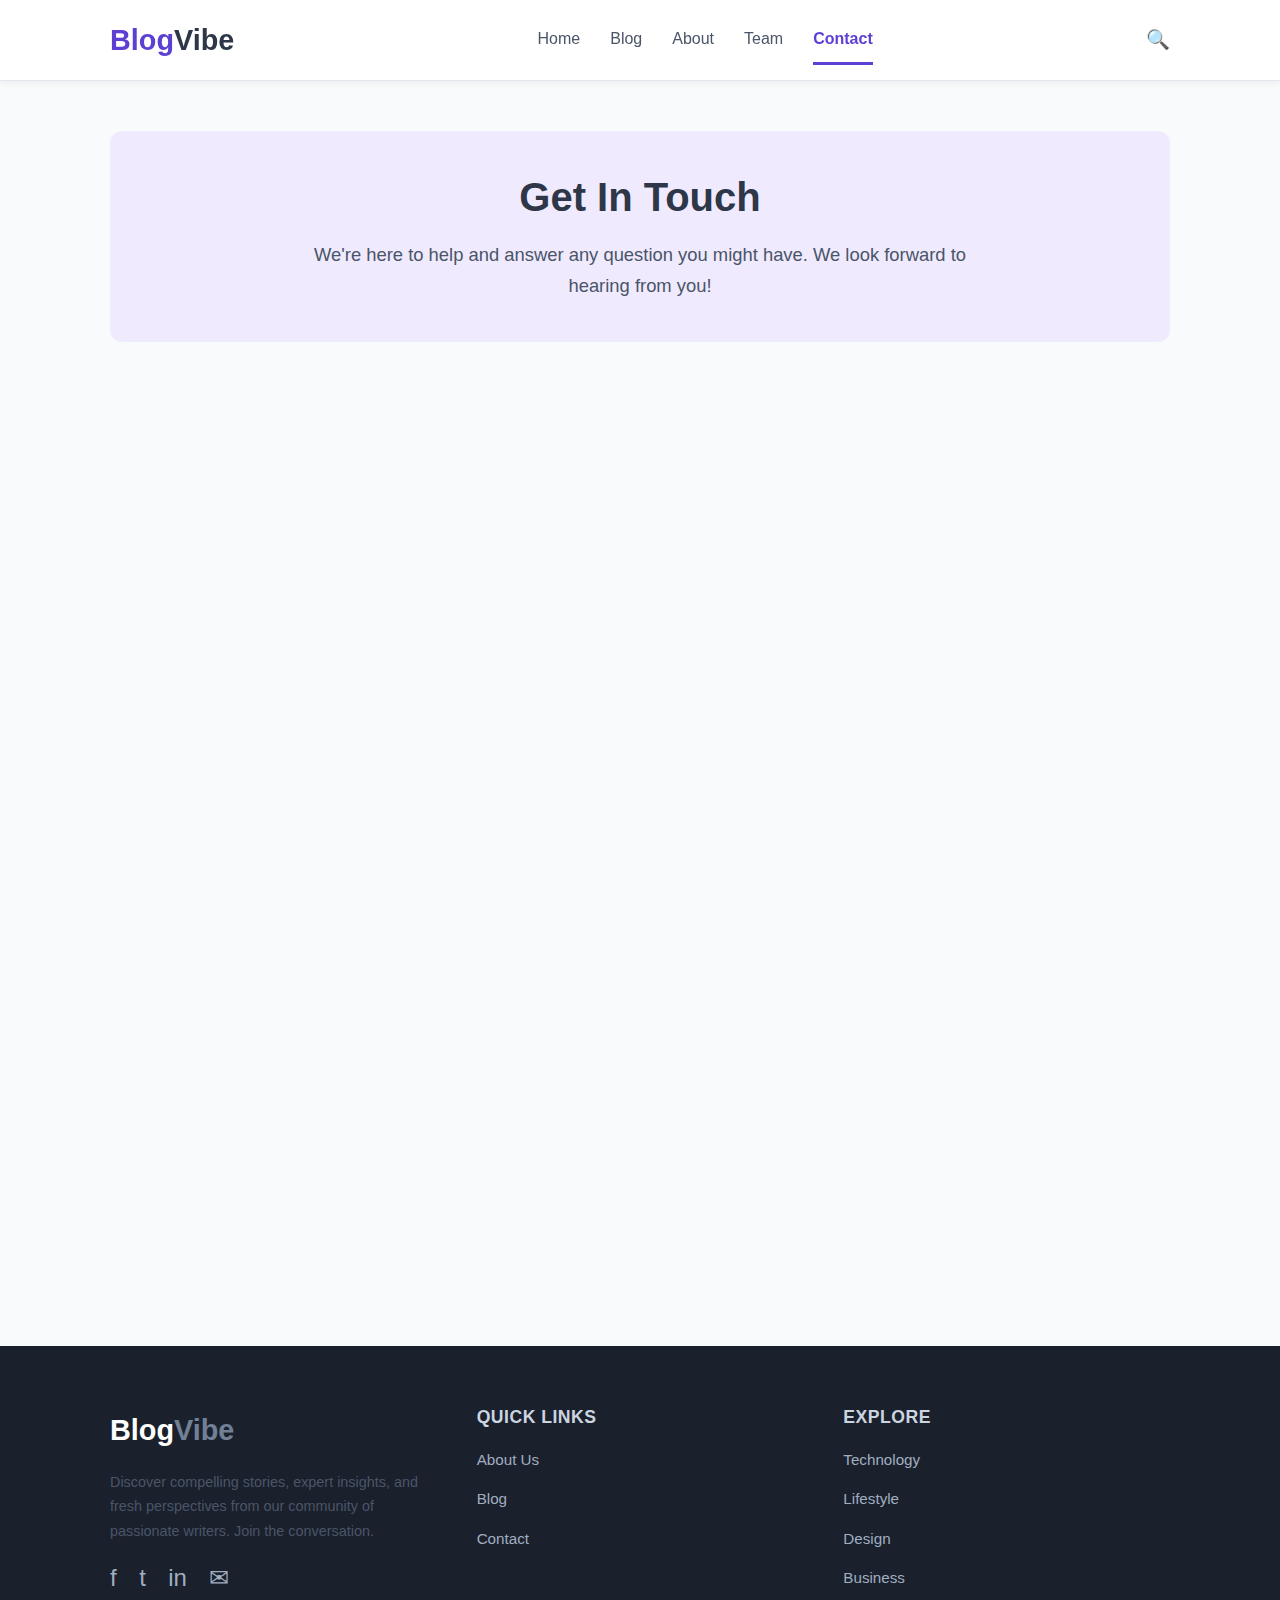
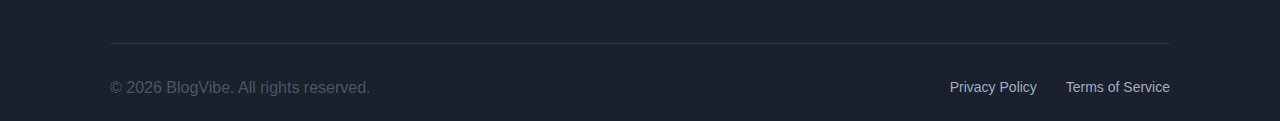
<file: contact.html>
<!DOCTYPE html>
<html lang="en">
<head>
    <meta charset="UTF-8">
    <meta name="viewport" content="width=device-width, initial-scale=1.0">
    <title>Contact Us - BlogVibe</title>
    <style>
        /* Global Resets & Base Styles (Consistent with BlogVibe theme) */
        * {
            box-sizing: border-box;
            margin: 0;
            padding: 0;
        }

        body {
            font-family: -apple-system, BlinkMacSystemFont, "Segoe UI", Roboto, "Helvetica Neue", Arial, sans-serif;
            line-height: 1.7;
            color: #4A5568;
            background-color: #f9fafb;
            display: flex;
            flex-direction: column;
            min-height: 100vh;
            overflow-x: hidden;
        }

        .container {
            width: 90%;
            max-width: 1100px;
            margin: 0 auto;
            padding: 0 20px;
        }

        a {
            text-decoration: none;
            color: #5D3FD3;
            transition: color 0.2s ease-in-out;
        }

        a:hover {
            color: #4a2fa3;
        }

        ul { list-style: none; }
        img { max-width: 100%; height: auto; display: block; border-radius: 8px; }

        h1, h2, h3, h4 { margin-bottom: 0.75em; color: #2D3748; font-weight: 700; line-height: 1.3; }
        h1 { font-size: 2.8rem; text-align: center; }
        h2 { font-size: 2rem; }
        h3 { font-size: 1.3rem; color: #4A5568; margin-top: 1.5em; }
        p { margin-bottom: 1.2em; color: #4A5568; font-size: 1rem; }

        /* Navbar Styles (Consistent with BlogVibe theme) */
        .navbar {
            background-color: #fff;
            padding: 15px 0;
            border-bottom: 1px solid #e2e8f0;
            position: sticky;
            top: 0;
            z-index: 1000;
            box-shadow: 0 2px 8px rgba(0,0,0,0.06);
        }
        .navbar .container { display: flex; justify-content: space-between; align-items: center; }
        .logo { font-size: 1.8rem; font-weight: bold; color: #5D3FD3; }
        .logo span { color: #2D3748; }
        .navbar nav ul { display: flex; align-items: center; }
        .navbar nav ul li { margin-left: 30px; }
        .navbar nav ul li a {
            color: #4A5568; font-weight: 500; padding: 10px 0px; text-decoration: none;
            display: block; border-bottom: 3px solid transparent;
            transition: color 0.3s ease, border-bottom-color 0.3s ease;
        }
        .navbar nav ul li a:hover { color: #5D3FD3; border-bottom-color: #5D3FD3; }
        .navbar nav ul li a.active { color: #5D3FD3; font-weight: 700; border-bottom-color: #5D3FD3; }
        .search-icon a { font-size: 1.2rem; color: #4A5568; }

        /* Contact Page Specific Styles */
        .contact-page-main {
            flex-grow: 1;
            padding: 50px 0;
        }

        .page-hero {
            text-align: center;
            margin-bottom: 50px;
            padding: 40px 20px;
            background-color: #f0eaff;
            border-radius: 12px;
            animation: fadeInElement 0.8s ease-out forwards;
        }
        .page-hero h1 {
            color: #2D3748;
            font-size: 2.5rem;
            margin-bottom: 0.4em;
        }
        .page-hero p {
            font-size: 1.15rem;
            color: #4A5568;
            max-width: 700px;
            margin: 0 auto;
        }

        .contact-layout-grid {
            display: grid;
            grid-template-columns: 1fr 1.5fr;
            gap: 40px;
            animation: fadeInElement 0.8s ease-out 0.2s forwards;
            opacity: 0;
        }

        .contact-details, .contact-form-section {
            padding: 30px;
            background-color: #fff;
            border-radius: 12px;
            box-shadow: 0 8px 25px rgba(0,0,0,0.07);
        }

        .contact-details h2, .contact-form-section h2 {
            color: #5D3FD3;
            margin-top: 0;
            margin-bottom: 1em;
            font-size: 1.8rem;
        }
        .contact-details p {
            line-height: 1.8;
            margin-bottom: 1.5em;
        }
        .contact-details strong {
            color: #2D3748;
        }

        .map-container {
            margin-top: 20px;
            border-radius: 8px;
            overflow: hidden;
            border: 1px solid #e2e8f0;
        }
        /* Styling for the <p> tag if it remains around the iframe */
        .map-container p {
            margin: 0; /* Remove default paragraph margins */
            line-height: 0; /* Remove extra space if iframe is the only content */
        }
        .map-container iframe {
            width: 100%; /* Makes the iframe responsive within its container */
            height: 300px; /* Your specified height */
            border: 0; /* Ensured by inline style and CSS */
            display: block; /* Remove extra space below iframe */
        }

        /* Form Styling */
        .form-group {
            margin-bottom: 20px;
        }
        .form-group label {
            display: block;
            margin-bottom: 8px;
            font-weight: 600;
            color: #2D3748;
            font-size: 0.95rem;
        }
        .form-group input[type="text"],
        .form-group input[type="email"],
        .form-group textarea {
            width: 100%;
            padding: 12px 15px;
            border: 1px solid #cbd5e0;
            border-radius: 6px;
            font-size: 1rem;
            color: #4A5568;
            transition: border-color 0.3s ease, box-shadow 0.3s ease;
        }
        .form-group input[type="text"]:focus,
        .form-group input[type="email"]:focus,
        .form-group textarea:focus {
            border-color: #5D3FD3;
            box-shadow: 0 0 0 3px rgba(93, 63, 211, 0.15);
            outline: none;
        }
        .form-group textarea {
            min-height: 120px;
            resize: vertical;
        }

        button[type="submit"] {
            background-color: #5D3FD3;
            color: #fff;
            border: none;
            padding: 12px 25px;
            border-radius: 25px;
            font-weight: 600;
            font-size: 1rem;
            cursor: pointer;
            transition: background-color 0.3s ease, transform 0.2s ease, box-shadow 0.3s ease;
            box-shadow: 0 4px 15px rgba(93, 63, 211, 0.2);
        }
        button[type="submit"]:hover {
            background-color: #4a2fa3;
            transform: translateY(-2px);
            box-shadow: 0 6px 20px rgba(93, 63, 211, 0.3);
        }


        /* Footer Styles (Consistent with BlogVibe theme) */
        .footer { background-color: #1A202C; color: #A0AEC0; padding: 60px 0 20px; margin-top: auto; }
        .footer-grid { display: grid; grid-template-columns: repeat(auto-fit, minmax(220px, 1fr)); gap: 40px; margin-bottom: 40px; }
        .footer-about .logo { color: #fff; }
        .footer-about .logo span { color: #718096; }
        .footer-about p { font-size: 0.9rem; margin: 15px 0; line-height: 1.7; max-width: none; }
        .social-icons a { color: #A0AEC0; margin-right: 18px; font-size: 1.5rem; transition: color 0.3s ease, transform 0.3s ease; }
        .social-icons a:hover { color: #fff; transform: translateY(-3px); }
        .footer h4 { font-size: 1.1rem; margin-bottom: 1em; color: #CBD5E0; font-weight: 600; text-transform: uppercase; letter-spacing: 0.5px; }
        .footer-links ul li, .footer-categories ul li { margin-bottom: 12px; }
        .footer-links ul li a, .footer-categories ul li a { color: #A0AEC0; font-size: 0.95rem; transition: color 0.2s ease; }
        .footer-links ul li a:hover, .footer-categories ul li a:hover { color: #fff; padding-left: 5px; }
        .footer-bottom { border-top: 1px solid #2D3748; padding-top: 30px; display: flex; justify-content: space-between; align-items: center; font-size: 0.875rem; }
        .footer-bottom p { margin-bottom: 0; }
        .footer-bottom div a { margin-left: 25px; color: #A0AEC0; }
        .footer-bottom div a:hover { color: #fff; }

        /* Animations */
        @keyframes fadeInElement {
            from { opacity: 0; transform: translateY(20px); }
            to { opacity: 1; transform: translateY(0); }
        }

        /* Responsive Adjustments */
        @media (max-width: 992px) {
            .contact-layout-grid {
                grid-template-columns: 1fr; /* Stack columns on tablets and below */
            }
        }
        @media (max-width: 768px) {
            .navbar .container { flex-direction: column; }
            .navbar nav { margin-top: 15px; }
            .navbar nav ul { justify-content: center; flex-wrap: wrap; }
            .navbar nav ul li { margin: 5px 12px; }

            .page-hero h1 { font-size: 2rem; }
            .page-hero p { font-size: 1rem; }

            .contact-details, .contact-form-section {
                padding: 20px; /* Reduced padding on mobile */
            }
            .contact-details h2, .contact-form-section h2 {
                font-size: 1.6rem;
            }

            .footer-grid { grid-template-columns: 1fr; text-align: center; }
            .footer-about p, .social-icons { margin-left: auto; margin-right: auto; justify-content: center; }
            .footer-bottom { flex-direction: column; text-align: center; }
            .footer-bottom div { margin-top: 15px; }
            .footer-bottom div a { margin: 0 12px; }
        }
    </style>
</head>
<body>

    <header class="navbar">
        <div class="container">
            <a href="index.html" class="logo">Blog<span>Vibe</span></a>
            <nav>
                <ul>
                    <li><a href="index.html">Home</a></li>
                    <li><a href="blog.html">Blog</a></li>
                    <li><a href="about.html">About</a></li>
                    <li><a href="team.html">Team</a></li>
                    <li><a href="contact.html" class="active">Contact</a></li> </ul>
            </nav>
            <div class="search-icon"><a href="#">🔍</a></div>
        </div>
    </header>

    <main class="contact-page-main">
        <div class="container">
            <section class="page-hero">
                <h1>Get In Touch</h1>
                <p>We're here to help and answer any question you might have. We look forward to hearing from you!</p>
            </section>

            <div class="contact-layout-grid">
                <section class="contact-details">
                    <h2>Have Any Questions?</h2>
                    <p>Please feel free to call or email us, or use our contact form to get in touch. Our team is ready to assist you.</p>

                    <h3>Emergency? Call Us:</h3>
                    <p>For immediate assistance, call: <strong>+1 123-456-7890</strong> (Sample)</p>

                    <h3>Send Us Mail:</h3>
                    <p>Email: <strong>info@blogvibe.com</strong> (Sample)</p>

                    <h3>Find Us:</h3>
                    <p>123 Inspiration Ave, Suite 100<br>Creativity City, CS 54321</p>
                    <div class="map-container">
                        <p><iframe src="https://www.google.com/maps/embed?pb=!1m18!1m12!1m3!1d3887.0171591566204!2d77.56442807496936!3d13.034579187286612!2m3!1f0!2f0!3f0!3m2!1i1024!2i768!4f13.1!3m3!1m2!1s0x3bae17e0b0a41551%3A0xecd17a996841dfc8!2sM.S.%20Ramaiah%20Institute%20of%20Technology%20Ground!5e0!3m2!1sen!2sin!4v1702675881133!5m2!1sen!2sin" width="400" height="300" style="border:0;" allowfullscreen="" loading="lazy" referrerpolicy="no-referrer-when-downgrade"></iframe></p>
                    </div>
                </section>

                <section class="contact-form-section">
                    <h2>Send Us a Message</h2>
                    <form action="#" method="post"> <div class="form-group">
                            <label for="name">Full Name:</label>
                            <input type="text" id="name" name="name" required placeholder="e.g., Jane Doe">
                        </div>

                        <div class="form-group">
                            <label for="email">Email Address:</label>
                            <input type="email" id="email" name="email" required placeholder="e.g., jane.doe@example.com">
                        </div>

                        <div class="form-group">
                            <label for="subject">Subject:</label>
                            <input type="text" id="subject" name="subject" required placeholder="e.g., Inquiry about a blog post">
                        </div>

                        <div class="form-group">
                            <label for="message">Your Message:</label>
                            <textarea id="message" name="message" rows="6" required placeholder="Write your message here..."></textarea>
                        </div>

                        <button type="submit">Send Message</button>
                    </form>
                </section>
            </div>
        </div>
    </main>

    <footer class="footer">
        <div class="container">
            <div class="footer-grid">
                <div class="footer-about">
                    <a href="index.html" class="logo">Blog<span>Vibe</span></a>
                    <p>Discover compelling stories, expert insights, and fresh perspectives from our community of passionate writers. Join the conversation.</p>
                    <div class="social-icons">
                        <a href="#" title="Facebook">f</a> <a href="#" title="Twitter">t</a>
                        <a href="#" title="LinkedIn">in</a> <a href="#" title="Email">✉</a>
                    </div>
                </div>
                <div class="footer-links">
                    <h4>Quick Links</h4>
                    <ul>
                        <li><a href="about.html">About Us</a></li>
                        <li><a href="blog.html">Blog</a></li>
                        <li><a href="contact.html">Contact</a></li>
                    </ul>
                </div>
                <div class="footer-categories">
                    <h4>Explore</h4>
                    <ul>
                        <li><a href="#">Technology</a></li> <li><a href="#">Lifestyle</a></li>
                        <li><a href="#">Design</a></li> <li><a href="#">Business</a></li>
                    </ul>
                </div>
            </div>
            <div class="footer-bottom">
                <p>© <span id="currentYear"></span> BlogVibe. All rights reserved.</p>
                <div> <a href="#">Privacy Policy</a> <a href="#">Terms of Service</a></div>
            </div>
        </div>
    </footer>

    <script>
        document.getElementById('currentYear').textContent = new Date().getFullYear();
        
        document.addEventListener('DOMContentLoaded', function() {
            // CSS animations handle this, no specific JS needed here for fade-ins
        });
    </script>

</body>
</html>
</file>
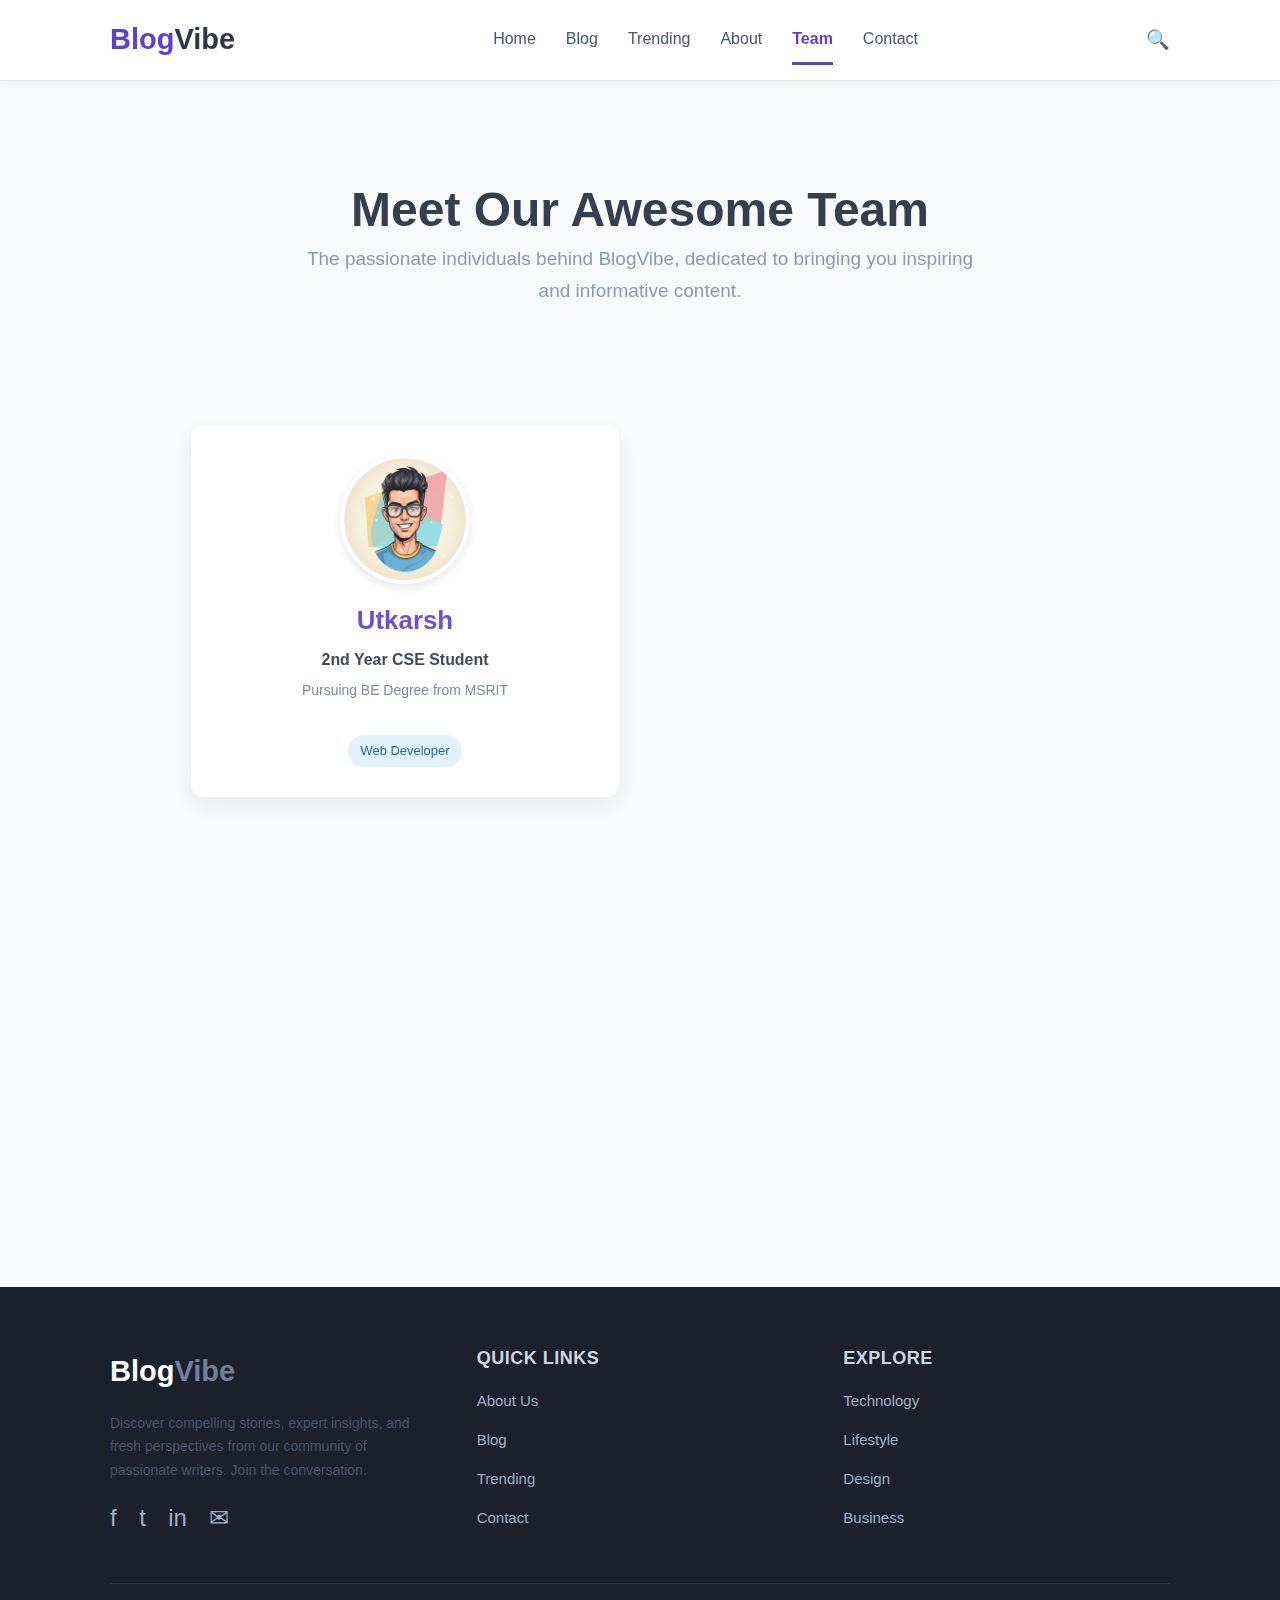
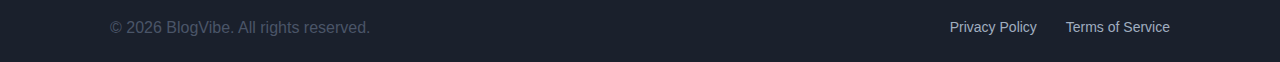
<file: team.html>
<!DOCTYPE html>
<html lang="en">
<head>
    <meta charset="UTF-8">
    <meta name="viewport" content="width=device-width, initial-scale=1.0">
    <title>Our Team - BlogVibe</title>
    <script src="https://cdnjs.cloudflare.com/ajax/libs/gsap/3.12.2/gsap.min.js"></script>
    <style>
        * {
            box-sizing: border-box;
            margin-top: 0px;
            margin-right: 0px;
            margin-bottom: 0px;
            margin-left: 0px;
            padding-top: 0px;
            padding-right: 0px;
            padding-bottom: 0px;
            padding-left: 0px;
        }

        body {
            font-family: Arial, Helvetica, sans-serif;
            line-height: 1.7;
            color: #4A5568;
            background-color: #f9fafb;
            display: flex;
            flex-direction: column;
            min-height: 100vh;
            overflow-x: hidden;
        }

        .container {
            width: 90%;
            max-width: 1100px;
            margin-top: 0px;
            margin-right: auto;
            margin-bottom: 0px;
            margin-left: auto;
            padding-top: 0px;
            padding-right: 20px;
            padding-bottom: 0px;
            padding-left: 20px;
        }

        a {
            text-decoration: none;
            color: #5D3FD3;
            transition-property: color;
            transition-duration: 0.2s;
            transition-timing-function: ease-in-out;
        }

        a:hover {
            color: #4a2fa3;
        }

        ul {
            list-style-type: none;
        }

        img {
            max-width: 100%;
            height: auto;
            display: block;
        }

        h1, h2, h3, h4 {
            margin-bottom: 12px; 
            color: #2D3748;
            font-weight: 700;
            line-height: 1.3;
        }

        h1 {
            font-size: 45px; 
            text-align: center;
        }

        h2 {
            font-size: 36px; 
        }

        h3 {
            font-size: 24px; 
            color: #4A5568;
        }

        p {
            margin-bottom: 19px; 
            color: #4A5568;
            font-size: 16px;
        }

        .navbar {
            background-color: #ffffff;
            padding-top: 15px;
            padding-right: 0px;
            padding-bottom: 15px;
            padding-left: 0px;
            border-bottom-width: 1px;
            border-bottom-style: solid;
            border-bottom-color: #e2e8f0;
            position: sticky;
            top: 0;
            z-index: 1000;
            box-shadow: 0px 2px 8px rgba(0, 0, 0, 0.06);
        }

        .navbar .container {
            display: flex;
            justify-content: space-between;
            align-items: center;
        }

        .logo {
            font-size: 29px;
            font-weight: bold;
            color: #5D3FD3;
        }

        .logo span {
            color: #2D3748;
        }

        .navbar nav ul {
            display: flex;
            align-items: center;
        }

        .navbar nav ul li {
            margin-left: 30px;
        }

        .navbar nav ul li a {
            color: #4A5568;
            font-weight: 500;
            padding-top: 10px;
            padding-right: 0px;
            padding-bottom: 10px;
            padding-left: 0px;
            text-decoration: none;
            display: block;
            border-bottom-width: 3px;
            border-bottom-style: solid;
            border-bottom-color: transparent;
            transition-property: color, border-bottom-color;
            transition-duration: 0.3s;
            transition-timing-function: ease;
        }

        .navbar nav ul li a:hover {
            color: #5D3FD3;
            border-bottom-color: #5D3FD3;
        }

        .navbar nav ul li a.active {
            color: #5D3FD3;
            font-weight: 700;
            border-bottom-color: #5D3FD3;
        }

        .search-icon a {
            font-size: 19px;
            color: #4A5568;
        }

        .team-page-main {
            flex-grow: 1;
            padding-top: 50px;
            padding-right: 0px;
            padding-bottom: 80px;
            padding-left: 0px;
        }

        .page-hero {
            text-align: center;
            margin-bottom: 60px;
            padding-top: 50px;
            padding-right: 20px;
            padding-bottom: 30px;
            padding-left: 20px;
        }

        .page-hero h1 {
            color: #2D3748;
            font-size: 48px; 
            margin-bottom: 5px; /* Approx 0.3em */
        }

        .page-hero p.subtitle {
            font-size: 19px; /* Approx 1.2rem */
            color: #718096;
            max-width: 700px;
            margin-top: 0px;
            margin-right: auto;
            margin-bottom: 16px; /* Approx 1em */
            margin-left: auto;
        }

        .team-grid {
            display: grid;
            grid-template-columns: 1fr 1fr; /* Explicitly two columns */
            gap: 40px;
            max-width: 900px;
            margin-top: 0px;
            margin-right: auto;
            margin-bottom: 0px;
            margin-left: auto;
        }

        .team-card {
            background-color: #ffffff;
            border-radius: 12px;
            box-shadow: 0px 8px 25px rgba(0, 0, 0, 0.08);
            padding-top: 30px;
            padding-right: 30px;
            padding-bottom: 30px;
            padding-left: 30px;
            text-align: center;
            overflow: hidden;
            position: relative;
            opacity: 0;
            transform: translateY(50px) scale(0.95);
        }

        .card-image-placeholder {
            width: 130px;
            height: 130px;
            border-radius: 50%; /* Makes it a circle */
            background-color: #e2e8f0;
            margin-top: 0px;
            margin-right: auto;
            margin-bottom: 20px;
            margin-left: auto;
            overflow: hidden;
            border-width: 4px;
            border-style: solid;
            border-color: #ffffff;
            box-shadow: 0px 4px 10px rgba(0, 0, 0, 0.1);
            display: flex;
            justify-content: center;
            align-items: center;
            font-size: 13px; /* Approx 0.8em */
            color: #718096;
        }

        .card-image-placeholder img {
            width: 100%;
            height: 100%;
            object-fit: cover;
            border-radius: 0px; /* Image is clipped by parent's border-radius */
        }

        .member-name {
            font-size: 26px; /* Approx 1.6rem */
            color: #5D3FD3;
            margin-bottom: 8px;
            font-weight: 700;
        }

        .member-role {
            font-size: 16px; /* Approx 1rem */
            color: #2D3748;
            font-weight: 600;
            margin-bottom: 8px;
        }

        .member-details {
            font-size: 14px; /* Approx 0.9rem */
            color: #718096;
            line-height: 1.5;
        }
        
        .member-specialty {
            display: inline-block;
            background-color: #e0f2fe;
            color: #0c5984;
            padding-top: 5px;
            padding-right: 12px;
            padding-bottom: 5px;
            padding-left: 12px;
            border-radius: 15px;
            font-size: 13px; /* Approx 0.8rem */
            font-weight: 500;
            margin-top: 15px;
        }

        .footer {
            background-color: #1A202C;
            color: #A0AEC0;
            padding-top: 60px;
            padding-right: 0px;
            padding-bottom: 20px;
            padding-left: 0px;
            margin-top: auto;
        }

        .footer-grid {
            display: grid;
            grid-template-columns: 1fr 1fr 1fr; /* Start with 3 columns */
            gap: 40px;
            margin-bottom: 40px;
        }

        .footer-about .logo {
            color: #ffffff;
        }

        .footer-about .logo span {
            color: #718096;
        }

        .footer-about p {
            font-size: 14px;
            margin-top: 15px;
            margin-bottom: 15px;
            line-height: 1.7;
        }

        .social-icons a {
            color: #A0AEC0;
            margin-right: 18px;
            font-size: 24px;
            transition-property: color, transform;
            transition-duration: 0.3s;
            transition-timing-function: ease;
        }
        .social-icons a:last-child {
             margin-right: 0px;
        }

        .social-icons a:hover {
            color: #ffffff;
            transform: translateY(-3px);
        }

        .footer h4 {
            font-size: 18px;
            margin-bottom: 16px;
            color: #CBD5E0;
            font-weight: 600;
            text-transform: uppercase;
            letter-spacing: 0.5px;
        }

        .footer-links ul li,
        .footer-categories ul li {
            margin-bottom: 12px;
        }

        .footer-links ul li a,
        .footer-categories ul li a {
            color: #A0AEC0;
            font-size: 15px;
            transition-property: color, padding-left;
            transition-duration: 0.2s;
            transition-timing-function: ease;
        }

        .footer-links ul li a:hover,
        .footer-categories ul li a:hover {
            color: #ffffff;
            padding-left: 5px;
        }

        .footer-bottom {
            border-top-width: 1px;
            border-top-style: solid;
            border-top-color: #2D3748;
            padding-top: 30px;
            display: flex;
            justify-content: space-between;
            align-items: center;
            font-size: 14px;
        }

        .footer-bottom p {
            margin-bottom: 0px;
        }

        .footer-bottom div a {
            margin-left: 25px;
            color: #A0AEC0;
        }

        .footer-bottom div a:hover {
            color: #ffffff;
        }

        @media (max-width: 992px) { /* For tablet screens */
             .footer-grid {
                grid-template-columns: 1fr 1fr; /* Footer becomes 2 columns */
            }
        }

        @media (max-width: 768px) {
            .navbar .container {
                flex-direction: column;
            }
            .navbar nav {
                margin-top: 15px;
            }
            .navbar nav ul {
                justify-content: center;
                flex-wrap: wrap;
            }
            .navbar nav ul li {
                margin-top: 5px;
                margin-right: 12px;
                margin-bottom: 5px;
                margin-left: 12px;
            }

            .page-hero h1 {
                font-size: 35px; /* Approx 2.2rem */
            }
            .page-hero p.subtitle {
                font-size: 17px; /* Approx 1.05rem */
            }

            .team-grid {
                grid-template-columns: 1fr; /* Stack cards to 1 column */
                gap: 30px;
                padding-top: 0px;
                padding-right: 10px;
                padding-bottom: 0px;
                padding-left: 10px;
            }
            .card-image-placeholder {
                width: 100px;
                height: 100px;
            }
            .member-name {
                font-size: 22px; /* Approx 1.4rem */
            }

            .footer-grid {
                grid-template-columns: 1fr; /* Footer becomes 1 column */
                text-align: center;
            }
            .footer-about p {
                margin-left: auto;
                margin-right: auto;
            }
            .social-icons {
                justify-content: center;
                display: flex;
            }
            .footer-bottom {
                flex-direction: column;
                text-align: center;
            }
            .footer-bottom div {
                margin-top: 15px;
            }
            .footer-bottom div a {
                margin-top: 0px;
                margin-right: 12px;
                margin-bottom: 0px;
                margin-left: 12px;
            }
        }
         @media (max-width: 480px) {
            .team-grid {
                padding-top: 0px;
                padding-right: 0px;
                padding-bottom: 0px;
                padding-left: 0px;
            }
             .team-card {
                padding-top: 20px;
                padding-right: 20px;
                padding-bottom: 20px;
                padding-left: 20px;
             }
        }
    </style>
</head>
<body>

    <header class="navbar">
        <div class="container">
            <a href="index.html" class="logo">Blog<span>Vibe</span></a>
            <nav>
                <ul>
                    <li><a href="index.html">Home</a></li>
                    <li><a href="blog.html">Blog</a></li>
                    <li><a href="trending.html">Trending</a></li>
                    <li><a href="about.html">About</a></li>
                    <li><a href="team.html" class="active">Team</a></li>
                    <li><a href="contact.html">Contact</a></li>
                </ul>
            </nav>
            <div class="search-icon"><a href="#">🔍</a></div>
        </div>
    </header>

    <main class="team-page-main">
        <div class="container">
            <section class="page-hero">
                <h1>Meet Our Awesome Team</h1>
                <p class="subtitle">The passionate individuals behind BlogVibe, dedicated to bringing you inspiring and informative content.</p>
            </section>

            <div class="team-grid">
                <div class="team-card" id="member-utkarsh">
                    <div class="card-image-placeholder">
                         <img src="assets/utkarsh.png" alt="Utkarsh's Image">
                    </div>
                    <div class="card-content">
                        <h3 class="member-name">Utkarsh</h3>
                        <p class="member-role">2nd Year CSE Student</p>
                        <p class="member-details">Pursuing BE Degree from MSRIT</p>
                        <span class="member-specialty">Web Developer</span>
                    </div>
                </div>

                <div class="team-card" id="member-sanjay">
                    <div class="card-image-placeholder">
                        <img src="assets/sanjay.png" alt="Sanjay's Image">
                    </div>
                    <div class="card-content">
                        <h3 class="member-name">Sanjay</h3>
                        <p class="member-role">2nd Year CSE Student</p>
                        <p class="member-details">Pursuing BE Degree from MSRIT</p>
                        <span class="member-specialty">Web Developer</span>
                    </div>
                </div>

                <div class="team-card" id="member-chandini">
                    <div class="card-image-placeholder">
                         <img src="assets/Gemini_Generated_Image_19ksv719ksv719ks.png" alt="Chandini's Image">
                    </div>
                    <div class="card-content">
                        <h3 class="member-name">Chandini</h3>
                        <p class="member-role">2nd Year CSE Student</p>
                        <p class="member-details">Pursuing BE Degree from MSRIT</p>
                        <span class="member-specialty">Web Developer</span>
                    </div>
                </div>

                <div class="team-card" id="member-shashwat">
                    <div class="card-image-placeholder">
                        <img src="assets/shahwat.png" alt="Shashwat's Image">
                    </div>
                    <div class="card-content">
                        <h3 class="member-name">Shashwat</h3>
                        <p class="member-role">2nd Year CSE Student</p>
                        <p class="member-details">Pursuing BE Degree from MSRIT</p>
                        <span class="member-specialty">Web Developer</span>
                    </div>
                </div>
            </div>
        </div>
    </main>

    <footer class="footer">
        <div class="container">
            <div class="footer-grid">
                <div class="footer-about">
                    <a href="index.html" class="logo">Blog<span>Vibe</span></a>
                    <p>Discover compelling stories, expert insights, and fresh perspectives from our community of passionate writers. Join the conversation.</p>
                    <div class="social-icons">
                        <a href="#" title="Facebook">f</a> <a href="#" title="Twitter">t</a>
                        <a href="#" title="LinkedIn">in</a> <a href="#" title="Email">✉</a>
                    </div>
                </div>
                <div class="footer-links">
                    <h4>Quick Links</h4>
                    <ul>
                        <li><a href="about.html">About Us</a></li>
                        <li><a href="blog.html">Blog</a></li>
                        <li><a href="trending.html">Trending</a></li>
                        <li><a href="contact.html">Contact</a></li>
                    </ul>
                </div>
                <div class="footer-categories">
                    <h4>Explore</h4>
                    <ul>
                        <li><a href="#">Technology</a></li> <li><a href="#">Lifestyle</a></li>
                        <li><a href="#">Design</a></li> <li><a href="#">Business</a></li>
                    </ul>
                </div>
            </div>
            <div class="footer-bottom">
                <p>© <span id="currentYear"></span> BlogVibe. All rights reserved.</p>
                <div> <a href="#">Privacy Policy</a> <a href="#">Terms of Service</a></div>
            </div>
        </div>
    </footer>

    <script>
        document.getElementById('currentYear').textContent = new Date().getFullYear();

        document.addEventListener('DOMContentLoaded', function() {
            gsap.from(".page-hero h1", { duration: 0.8, y: -50, opacity: 0, ease: "power2.out", delay: 0.2 });
            gsap.from(".page-hero p.subtitle", { duration: 0.8, y: -30, opacity: 0, ease: "power2.out", delay: 0.4 });

            gsap.to(".team-card", {
                duration: 0.8,
                opacity: 1,
                y: 0,
                scale: 1,
                ease: "elastic.out(1, 0.75)",
                stagger: {
                    each: 0.2,
                    from: "start",
                    grid: "auto"
                },
                delay: 0.6
            });

            const cards = document.querySelectorAll(".team-card");
            cards.forEach(card => {
                const imagePlaceholder = card.querySelector(".card-image-placeholder");
                const name = card.querySelector(".member-name");
                
                card.addEventListener("mouseenter", () => {
                    gsap.to(card, { 
                        duration: 0.3, 
                        scale: 1.05, 
                        boxShadow: "0px 15px 35px rgba(0,0,0,0.12)",
                        ease: "power2.out"
                    });
                    if (imagePlaceholder) {
                        gsap.to(imagePlaceholder, {
                            duration: 0.3,
                            scale: 1.1,
                            ease: "power2.out"
                        });
                    }
                     gsap.to(name, {
                        duration: 0.3,
                        color: "#6B46C1",
                        ease: "power2.out"
                    });
                });

                card.addEventListener("mouseleave", () => {
                    gsap.to(card, { 
                        duration: 0.3, 
                        scale: 1, 
                        boxShadow: "0px 8px 25px rgba(0,0,0,0.08)",
                        ease: "power2.out"
                    });
                    if (imagePlaceholder) {
                         gsap.to(imagePlaceholder, {
                            duration: 0.3,
                            scale: 1,
                            ease: "power2.out"
                        });
                    }
                    gsap.to(name, {
                        duration: 0.3,
                        color: "#5D3FD3",
                        ease: "power2.out"
                    });
                });
            });
        });
    </script>

</body>
</html>
</file>
